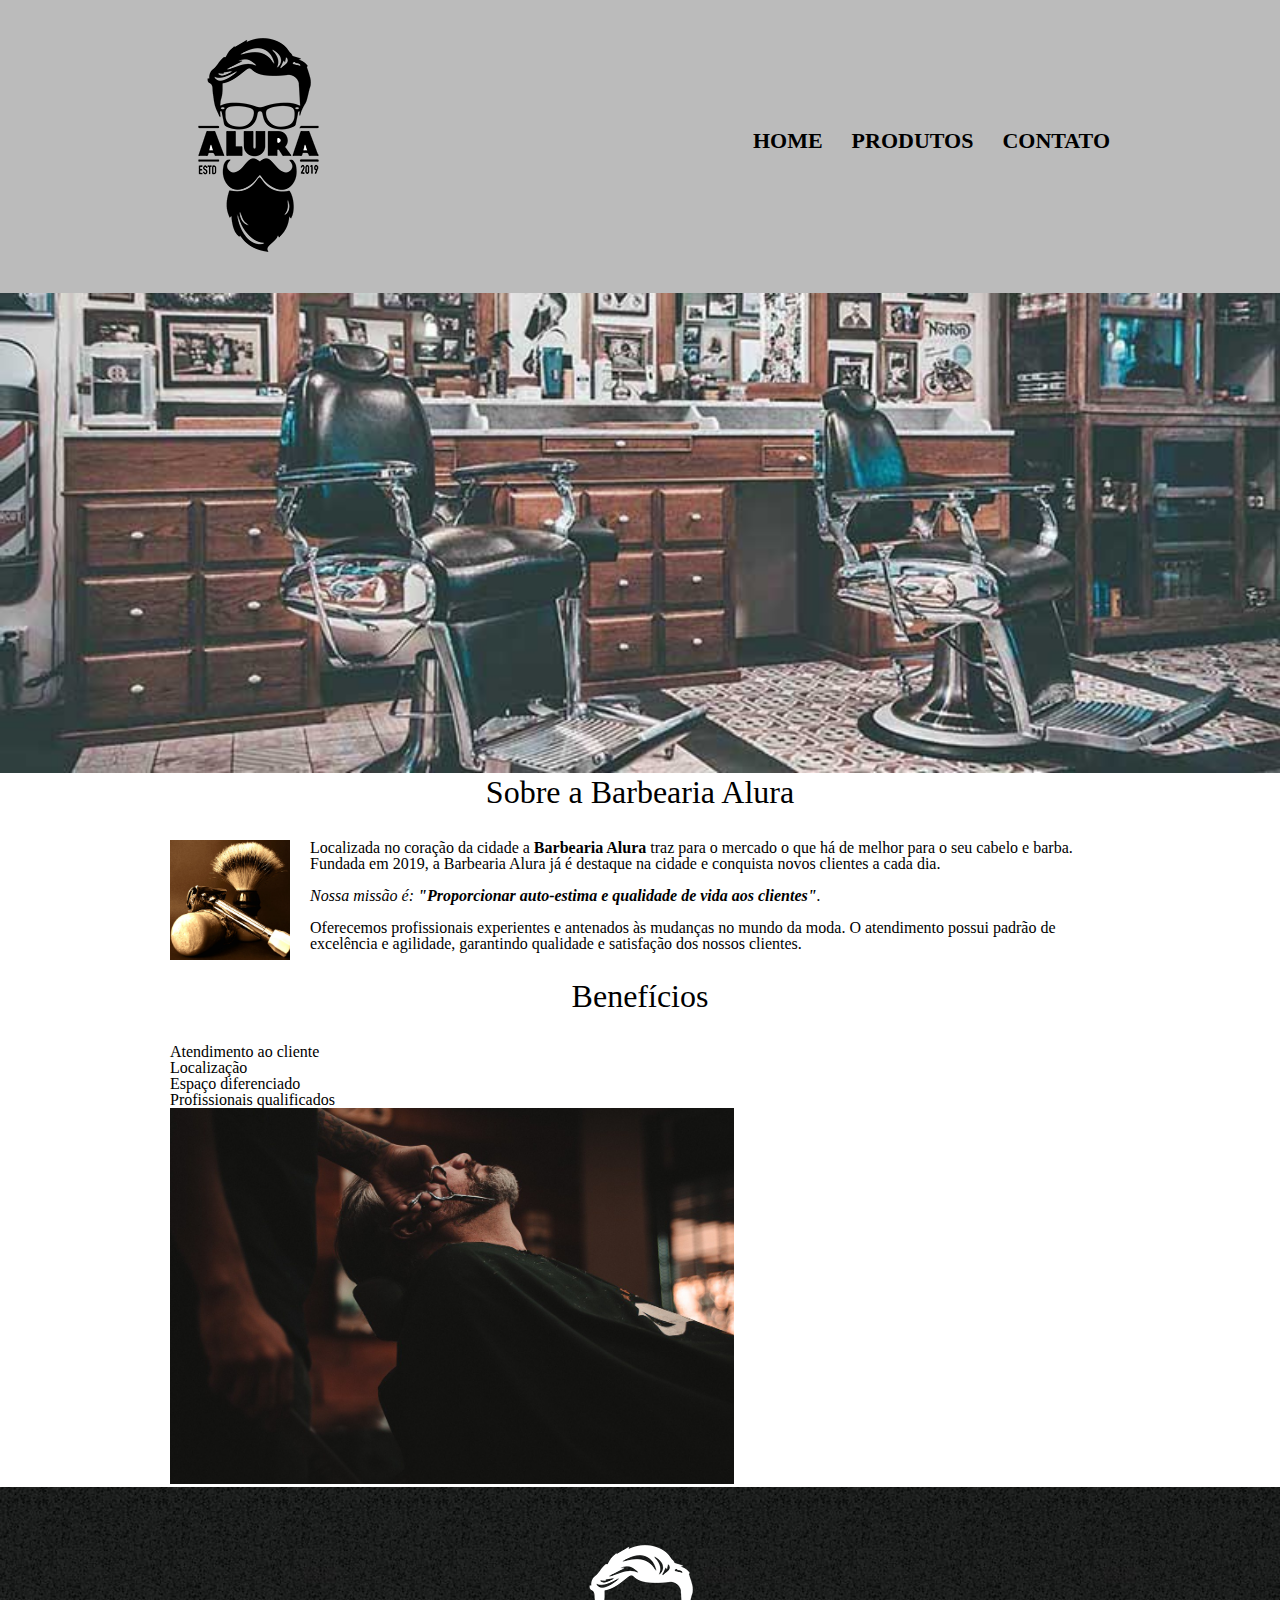
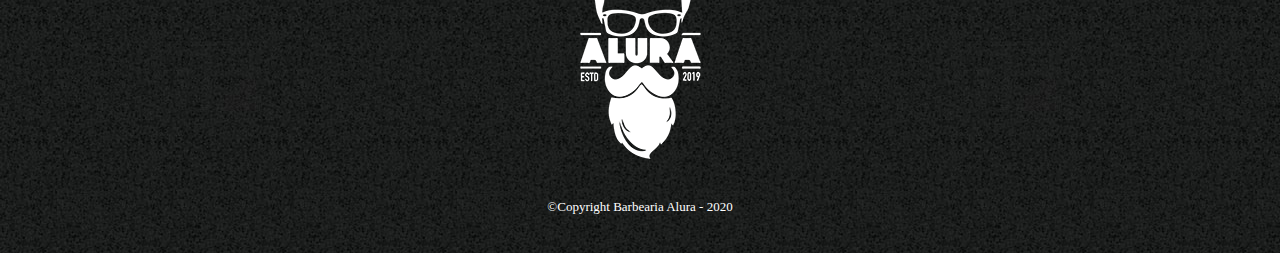
<file: index.html>
<!DOCTYPE html>

<html lang="pt-br">

	<head>
		<meta charset="utf-8">		
		<title>Barbearia Alura</title>

		<link rel="stylesheet" href="reset.css">
		<link rel="stylesheet" href="style.css">
	</head>
	<body>

		<header>
			<div class="caixa">
				<h1><img src="logo.png" alt="Logo da Barbearia Alura"></h1>
				<nav>
					<ul>
						<li><a href="index.html">Home</a></li>
						<li><a href="produtos.html">Produtos</a></li>
						<li><a href="contato.html">Contato</a></li>
					</ul>
				</nav>
			</div>
		</header>

		<img class="banner" src="banner.jpg">
		
		<main>

			<section class="principal">			
				<h2 class="titulo-principal">Sobre a Barbearia Alura</h2>

				<img class="utensilios" src="utensilios.jpg" alt="Utensílios de um barbeiro">

				<p>Localizada no coração da cidade a <strong>Barbearia Alura</strong> traz para o mercado o que há de melhor para o seu cabelo e barba. Fundada em 2019, a Barbearia Alura já é destaque na cidade e conquista novos clientes a cada dia.</p>

				<p id="missao"><em>Nossa missão é: <strong>"Proporcionar auto-estima e qualidade de vida aos clientes"</strong>.</em></p>

				<p>Oferecemos profissionais experientes e antenados às mudanças no mundo da moda. O atendimento possui padrão de excelência e agilidade, garantindo qualidade e satisfação dos nossos clientes.</p>
			</section>

			<section class="beneficios">
				<h3 class="titulo-principal">Benefícios</h3>

				<ul>
					<li class="itens">Atendimento ao cliente</li>
					<li class="itens">Localização</li>
					<li class="itens">Espaço diferenciado</li>
					<li class="itens">Profissionais qualificados</li>
				</ul>

				<img src="beneficios.jpg" class="imagembeneficios">
			</section>

		</main>
		<footer>
			<img src="logo-branco.png" alt="Logo da Barbearia Alura">
			<p class="copyright">&copy;Copyright Barbearia Alura - 2020</p>
		</footer>
	</body>	
</html>
</file>
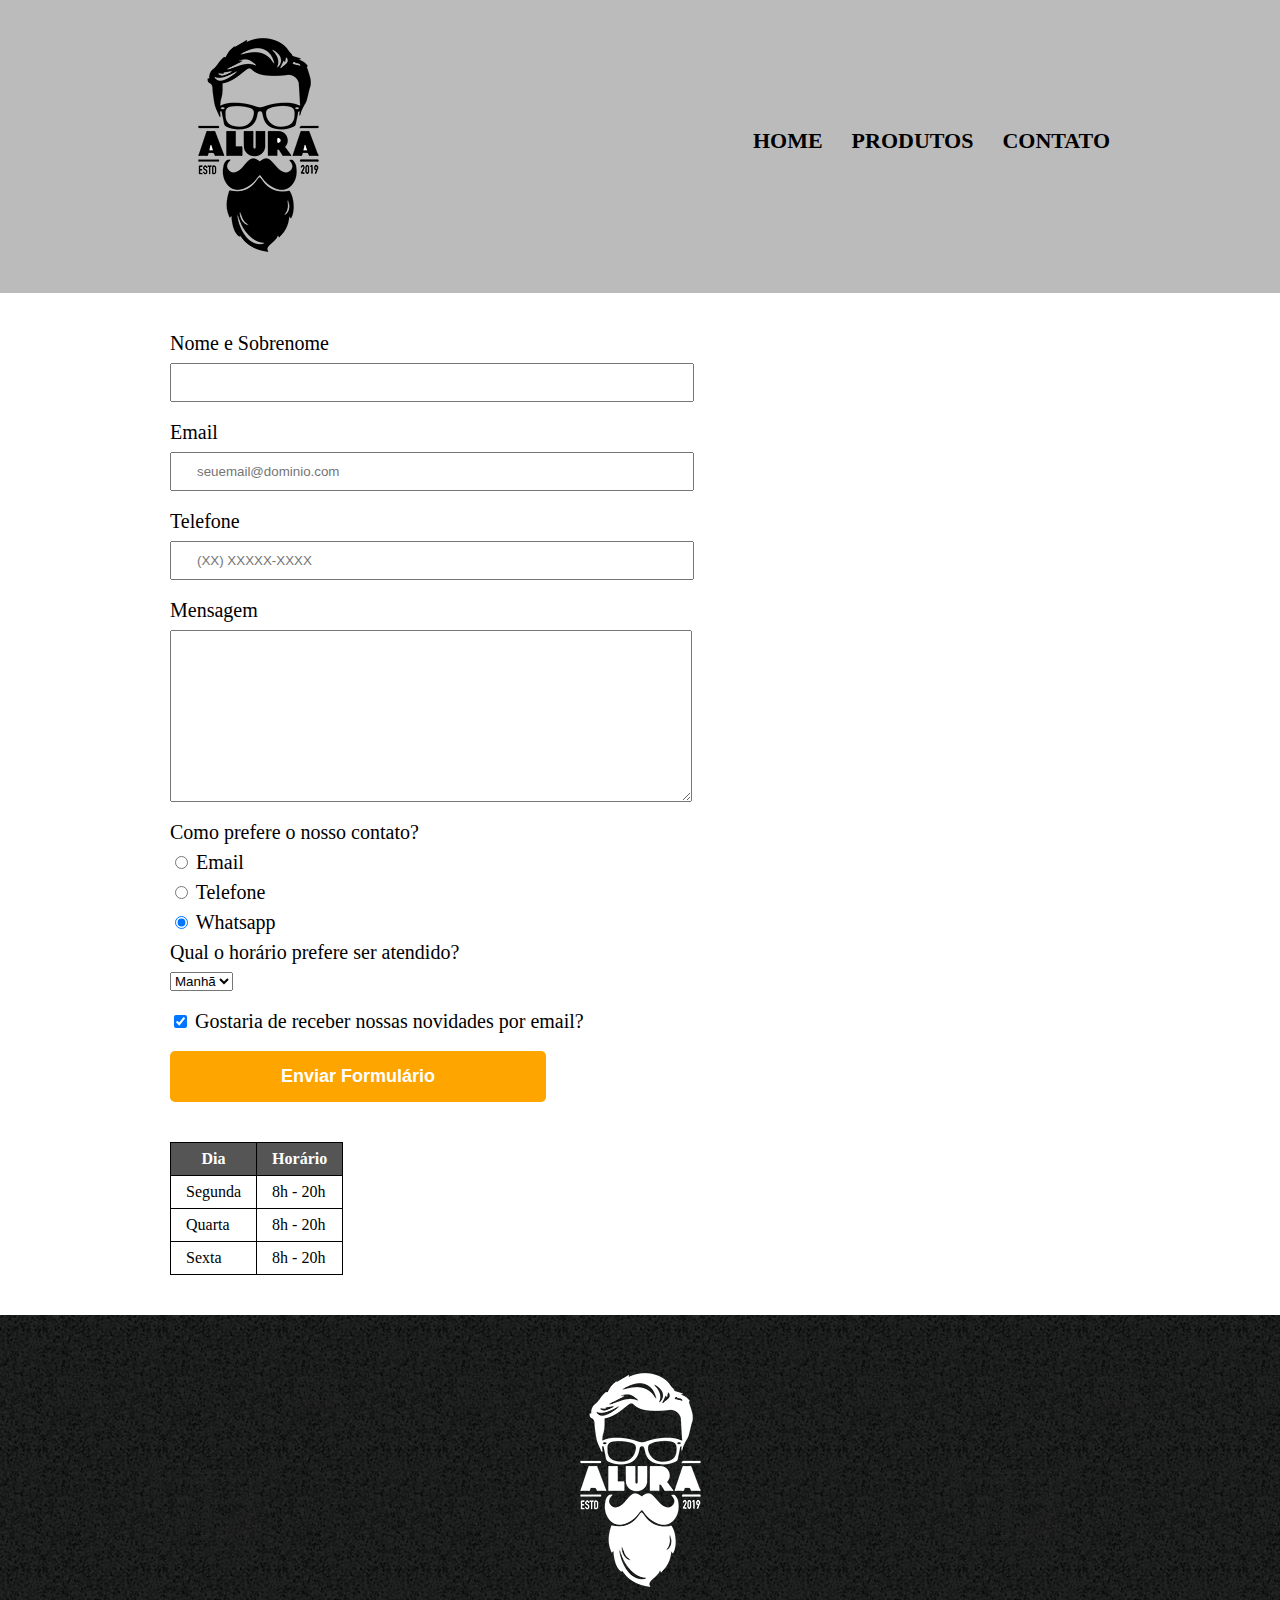
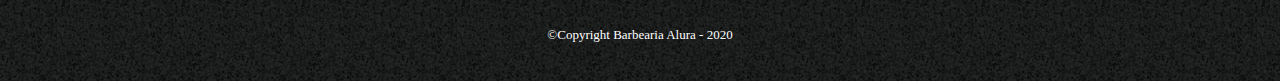
<file: contato.html>
<!DOCTYPE html>

<html lang="pt-br">
	<head>
		<meta charset="utf-8">
		<title>Contato - Barbearia Alura</title>

		<link rel="stylesheet" href="reset.css">
		<link rel="stylesheet" href="style.css">
	</head>
	<body>
		<header>
			<div class="caixa">
				<h1><img src="logo.png" alt="Logo da Barbearia Alura"></h1>
				<nav>
					<ul>
						<li><a href="index.html">Home</a></li>
						<li><a href="produtos.html">Produtos</a></li>
						<li><a href="contato.html">Contato</a></li>
					</ul>
				</nav>
			</div>
		</header>

		<main>
			<form>
				
				<label for="nomesobrenome">Nome e Sobrenome</label>
				<input type="text" id="nomesobrenome" class="input-padrao" required>

				<label for="email">Email</label>
				<input type="email" id="email" class="input-padrao" required placeholder="seuemail@dominio.com">

				<label for="telefone">Telefone</label>
				<input type="tel" id="telefone" class="input-padrao" required placeholder="(XX) XXXXX-XXXX">

				<label for="mensagem">Mensagem</label>
				<textarea rows="10" cols="30" id="mensagem" class="input-padrao" required></textarea>

				<fieldset>
					<legend>Como prefere o nosso contato?</legend>
					<label for="radio-email"><input type="radio" id="radio-email" value="email" name="contato"> Email</label>
					

					<label for="radio-telefone"><input type="radio" id="radio-telefone" value="telefone" name="contato"> Telefone</label>
					

					<label for="radio-whatsapp"><input type="radio" id="radio-whatsapp" value="whatsapp" name="contato" checked> Whatsapp</label>
					
				</fieldset>

				<fieldset>
					<legend>Qual o horário prefere ser atendido?</legend>
					<select>
						<option>Manhã</option>
						<option>Tarde</option>
						<option>Noite</option>
					</select>
				</fieldset>


				<label class="checkbox"><input type="checkbox" checked> Gostaria de receber nossas novidades por email?</label>

				<input type="submit" value="Enviar Formulário" class="enviar">
			</form>	

			<table>
				<thead>
					<tr>
						<th>Dia</th>
						<th>Horário</th>
					</tr>
				</thead>
				<tbody>
					<tr>
						<td>Segunda</td>
						<td>8h - 20h</td>
					</tr>
					<tr>
						<td>Quarta</td>
						<td>8h - 20h</td>
					</tr>
					<tr>
						<td>Sexta</td>
						<td>8h - 20h</td>
					</tr>
				</tbody>				
			</table>
		</main>
		
		<footer>
			<img src="logo-branco.png" alt="Logo da Barbearia Alura">
			<p class="copyright">&copy;Copyright Barbearia Alura - 2020</p>
		</footer>
	</body>
</html>
</file>
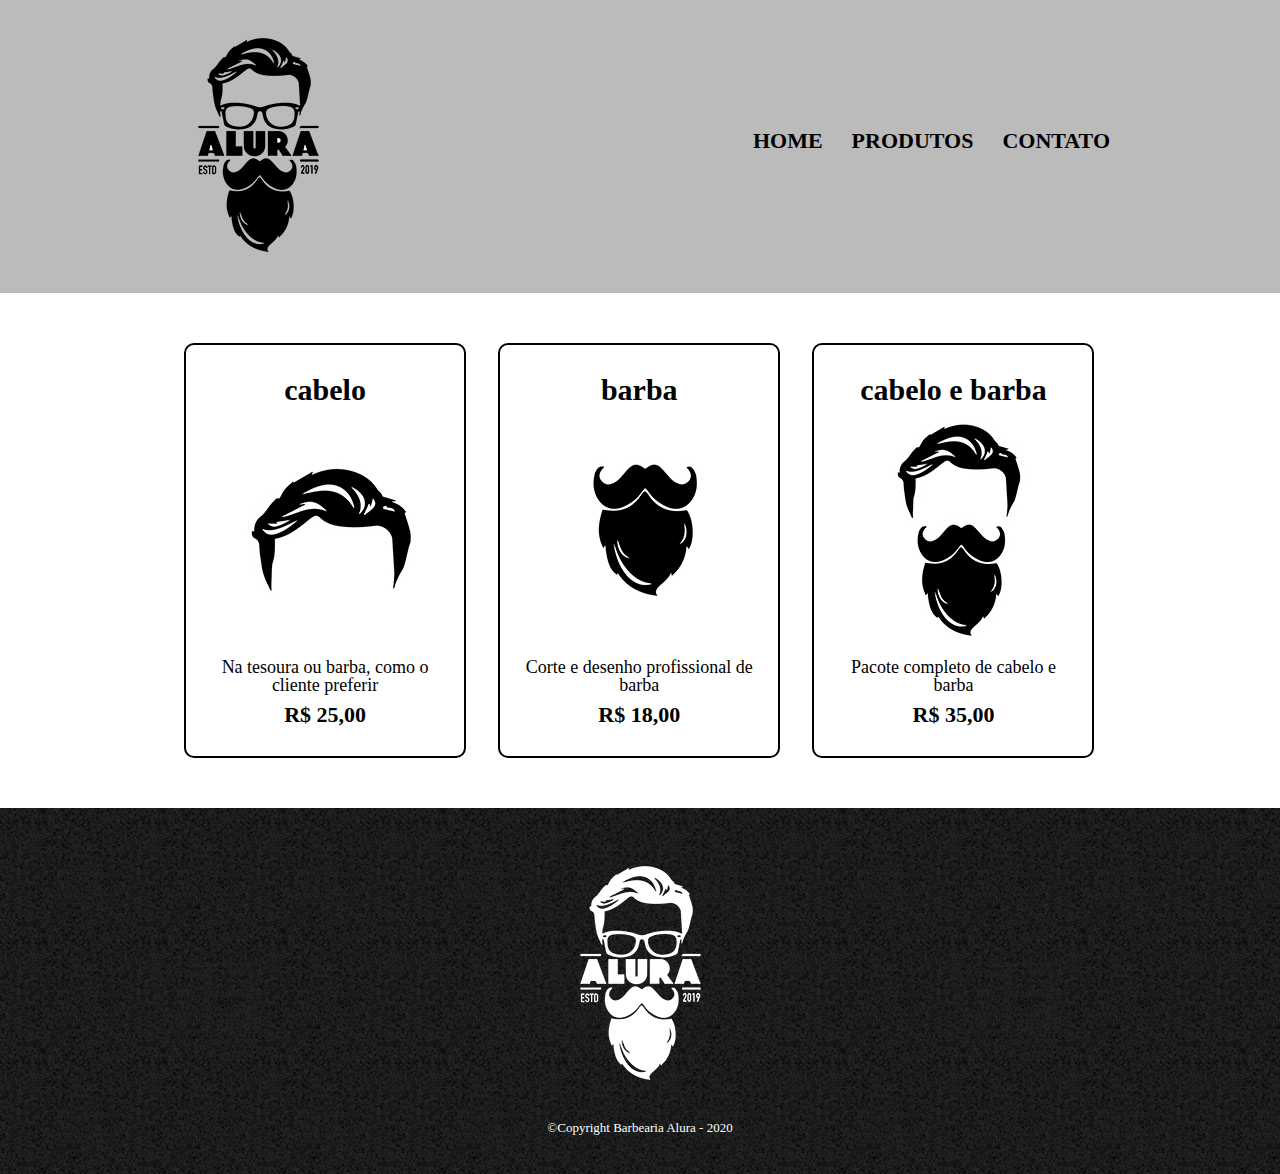
<file: produtos.html>
<!DOCTYPE html>

<html lang="pt-br">
	<head>
		<meta charset="utf-8">
		<title>Produtos - Barbearia Alura</title>

		<link rel="stylesheet" href="reset.css">
		<link rel="stylesheet" href="style.css">
	</head>
	<body>
		<header>
			<div class="caixa">
				<h1><img src="logo.png"></h1>

				<nav>
					<ul>
						<li><a href="index.html">Home</a></li>
						<li><a href="produtos.html">Produtos</a></li>
						<li><a href="contato.html">Contato</a></li>
					</ul>
				</nav>
			</div>
		</header>

		<main>
			<ul class="produtos">
				<li>
					<h2>cabelo</h2>
					<img src="cabelo.jpg">
					<p class="produto-descricao">Na tesoura ou barba, como o cliente preferir </p>
					<p class="produto-preco">R$ 25,00</p>
				</li>
				<li>
					<h2>barba</h2>
					<img src="barba.jpg">
					<p class="produto-descricao">Corte e desenho profissional de barba</p>
					<p class="produto-preco">R$ 18,00</p>
				</li>
				<li>
					<h2>cabelo e barba</h2>
					<img src="cabelo+barba.jpg">
					<p class="produto-descricao">Pacote completo de cabelo e barba</p>
					<p class="produto-preco">R$ 35,00</p>
				</li>
			</ul>
		</main>

		<footer>
			<img src="logo-branco.png">
			<p class="copyright">&copy;Copyright Barbearia Alura - 2020</p>
		</footer>
	</body>
</html>
</file>
<file: style.css>
header{
	background: #BBBBBB;
	padding: 20px;
}

.caixa{
	width: 940px;
	position: relative;
	margin: 0 auto;
}

nav{
	position: absolute;
	top: 110px;
	right: 0;
	
}

nav li{
	display: inline;
}

nav a{
	text-transform: uppercase;
	color: #000000;
	font-weight: bold;
	font-size: 22px;
	text-decoration: none;
	margin: 0 0 0 25px;
}

nav a:hover{
	color:#A87B12;
	text-decoration: underline;
}

.produtos{
	width: 940px;
	margin: 0 auto;
	padding: 50px 0;
}
.produtos li{
	display: inline-block;
	text-align: center;
	width: 30%;
	vertical-align: top;	
	margin: 0 1.5%;
	padding: 30px 20px;
	box-sizing: border-box;
	border: 2px solid #000000;
	border-radius: 10px;
}

.produtos li:hover{
	border-color: #A87B12;
}

.produtos li:hover h2{
	font-size: 34px;
}

.produtos li:active{
	border-color:#088C19;
}

.produtos h2{
	font-size: 30px;
	font-weight: bold;
}

.produto-descricao{
	font-size: 18px;
}

.produto-preco{
	font-size: 22px;
	font-weight: bold;
	margin: 10px 0 0;
}

footer {
	text-align: center;
	background: url("bg.jpg");
	padding: 40px 0;
}

.copyright{
	color: #FFFFFF;
	font-size: 13px;
	margin-top: 20px;
}

main{
	width: 940px;
	margin: 0 auto;
}

form{
	margin: 40px 0;
}

form label, legend{
	display: block;
	font-size: 20px;
	margin: 0 0 10px;
}

.input-padrao{
	display: block;
	margin: 0 0 20px;
	padding: 10px 25px;
	width: 50%;
}

.checkbox{
	margin: 20px 0;
}

.enviar{
	width: 40%;
	padding: 15px 0;
	background: orange;
	color: #FFFFFF;
	font-size: 18px;
	font-weight: bold;
	border: none;
	border-radius: 5px;
	transition: 1s all;
	cursor: pointer;
}

.enviar:hover{
	background: darkorange;
	transform: scale(1.2);
}

table{
	margin: 20px 0 40px;
}

thead{
	background: #555555;
	color: #FFFFFF;
	font-weight: bold;
}

td,th{
	border: 1px solid #000000;
	padding: 8px 15px;
}

/* CSS da página inicial*/

.banner{
	width: 100%;
}

.titulo-principal{
	text-align: center;
	font-size: 2em;
	margin: 0 0 1em;
	clear: left;
}

.principal p{
	margin: 0 0 1em;
}

.principal strong{
	font-weight: bold;
}

.principal em{
	font-style: italic;
}

.utensilios{
	width: 120px;
	float: left;
	margin: 0 20px 20px 0;
}

.imagembeneficios{
	width: 60%;
}
</file>
